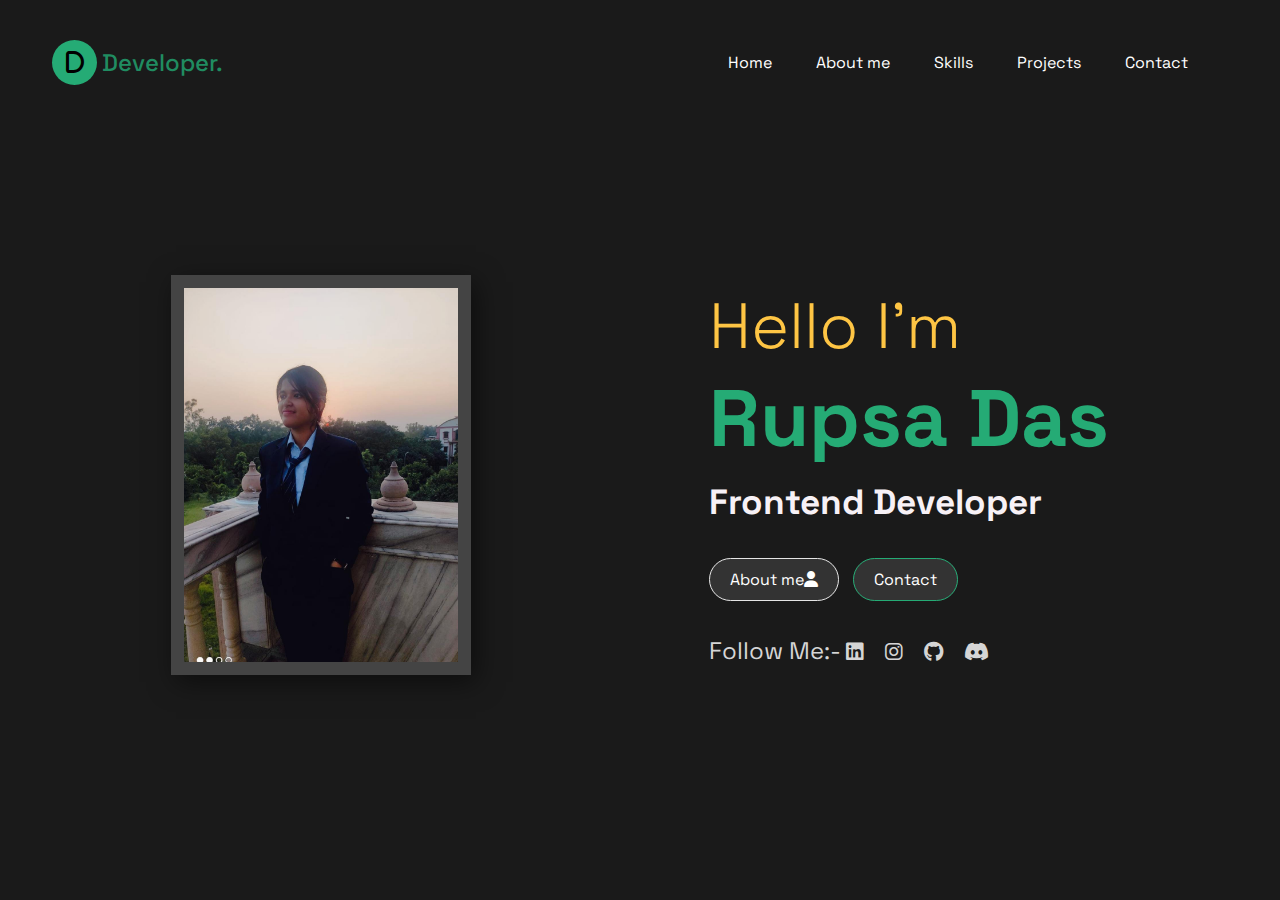
<file: Portfolio/index.html>
<!DOCTYPE html>
<html lang="en">
<head>
    <meta charset="UTF-8">
    <meta http-equiv="X-UA-Compatible" content="IE=edge">
    <meta name="viewport" content="width=device-width, initial-scale=1.0">
    <title>Portfolio</title>
    <link rel="stylesheet" href="style.css">
    <link rel="stylesheet" href="https://cdnjs.cloudflare.com/ajax/libs/font-awesome/6.4.0/css/all.min.css"/>
    <link rel="preconnect" href="https://fonts.googleapis.com">
    <link rel="preconnect" href="https://fonts.gstatic.com" crossorigin>
    <link href="https://fonts.googleapis.com/css2?family=Space+Grotesk:wght@400;500;600;700&display=swap" rel="stylesheet">
</head>
<body>
    <div class="hero-header">
        <div class="wrapper">
            <header>
                <div class="logo">
                    <i class="fa-solid fa-d"></i>
                    <div class="logo-text">Developer.</div>
                </div>
                <nav>
                    <div class="togglebtn">
                        <span></span>
                        <span></span>
                        <span></span>
                    </div>
                    <ul class="navlinks">
                        <li><a href="#">Home</a></li>
                        <li><a href="#">About me</a></li>
                        <li><a href="#">Skills</a></li>
                        <li><a href="#">Projects</a></li>
                        <li><a href="#">Contact</a></li>
                    </ul>
                </nav>
            </header>
            <!-- Navbar Section End -->
            <!-- Content section start -->
            <div class="container">
                <div class="hero-pic">
                    <img src="images/profilepic.jpg" alt="profile pic">
                </div>
                <div class="hero-text">
                    <h3>Hello I'm</h3>
                    <h1>Rupsa Das</h1>
                    <h4>Frontend Developer</h4>
                    <div class="btn-group">
                        <a href="#" class="btn">About me<i class="fa-solid fa-user"></i></a>
                        <a href="#" class="btn active">Contact</a>
                    </div>
                    <div class="social">
                        <p>Follow Me:-
                            <a href="#"><i class="fa-brands fa-linkedin"></i></a>
                            <a href="#"><i class="fa-brands fa-instagram"></i></a>
                            <a href="#"><i class="fa-brands fa-github"></i></a>
                            <a href="#"><i class="fa-brands fa-discord"></i></a>
                        </p>   
                    </div>
                </div>
            </div>
            <!-- Content section end -->
        </div>
    </div>
</body>
</html>
</file>
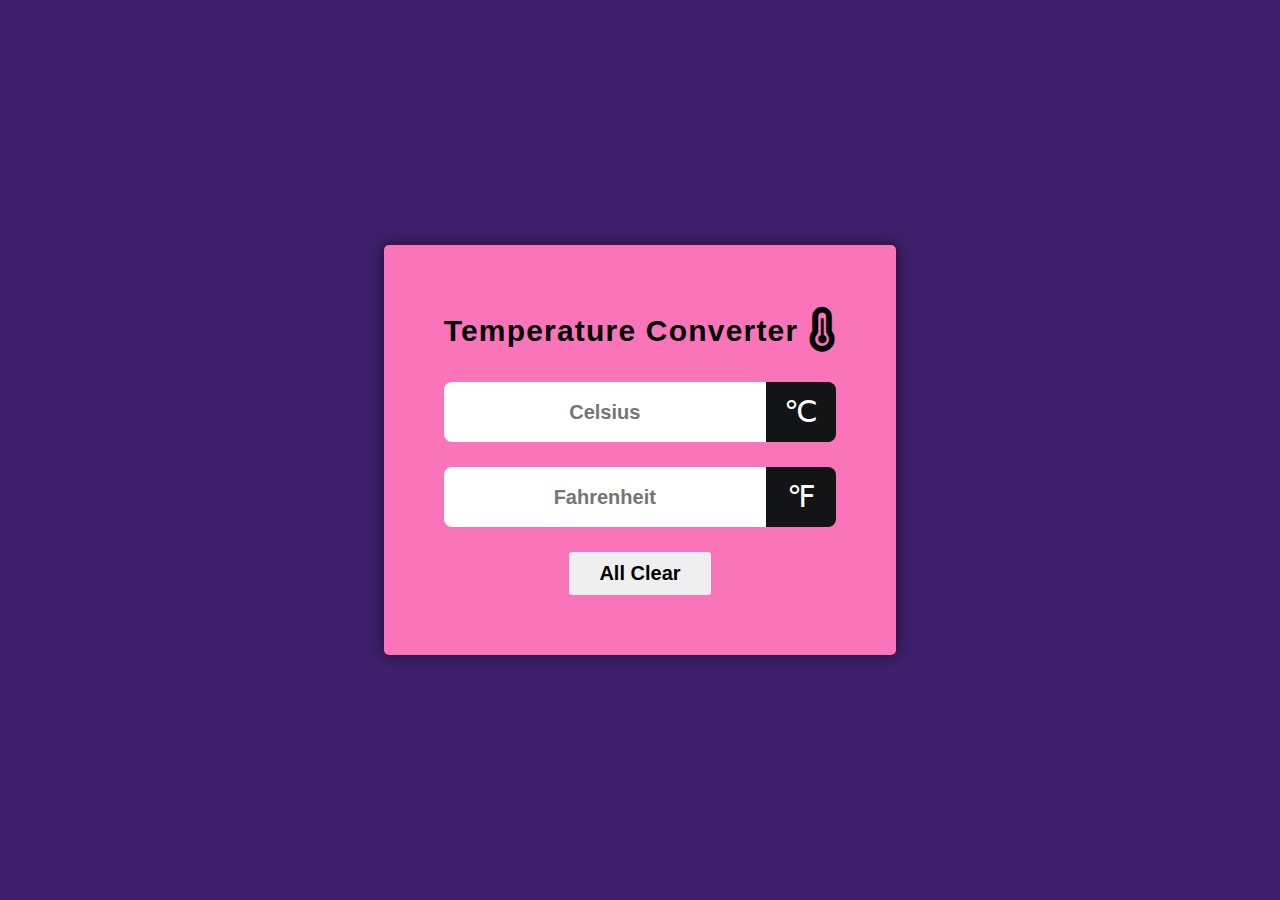
<file: temperatureConvertor/index.html>
<!DOCTYPE html>
<html lang="en">
<head>
    <meta charset="UTF-8">
    <meta http-equiv="X-UA-Compatible" content="IE=edge">
    <meta name="viewport" content="width=device-width, initial-scale=1.0">
    <title>Temperature Convertor</title>
    <script src="script.js" defer></script>
    <link href="style.css" rel="stylesheet">
    <link rel="stylesheet" href="https://cdnjs.cloudflare.com/ajax/libs/font-awesome/6.2.0/css/all.min.css"/>   
</head>
<body>

<div class="container">

        <div class="title">
            <h1>Temperature Converter</h1>
            <span class="Temperature-icon"><i class="fa-solid fa-temperature-three-quarters"></i></span>
        </div>

        <div id="celsius">
            <input type="number" name="" placeholder="Celsius">
            <span class="icon">&#8451</span>
        </div>
        <div id="fahrenheit">
            <input type="number" name="" placeholder="Fahrenheit">
            <span class="icon">&#8457</span>
        </div>
        <div class="button">
            <button>All Clear</button>
        </div>

    </div>
</body>
</html>
</file>
<file: Portfolio/style.css>
*{
    margin: 0;
    padding: 0;
    box-sizing: border-box;
    text-decoration: none;
    scroll-behavior: smooth;
    scroll-padding-top: 3rem;
    font-family: 'Space Grotesk', sans-serif;;
}

body{
    background-color: #F1AFD4;
    /* background-color: #242424; */
    overflow-x: hidden;
}
.hero-header{
    width: 100%;
    height: 100%;
    min-height:100vh;
    background-color: #1a1a1a;
}
.wrapper{
    width: 1280px;
    max-width: 95%;
    margin: 0 auto;
    padding: 0 20px;
}
header{
    padding: 40px 0 30px;
    display: flex;
    justify-content: space-between;
    align-items: center;
    flex-wrap: wrap;
}
.logo{
    display: inline-flex;
    justify-content: center;
    align-items: center;
    font-family: 'Space Grotesk', sans-serif;
}
.logo i{
    height: 45px;
    width: 45px;
    background-color: #25ab75;
    border-radius: 50%;
    color: black;
    font-weight: 700;
    font-size: 1.5rem;
    padding: 10px;
    margin-right: 5px;
    cursor: pointer;
    text-align: center;
}
.logo .logo-text{
    font-size: 24px;
    font-weight: 500;
    color:#208c61;
}
nav .togglebtn{
    width:35px;
    height: 35px;
    position: absolute;
    top: 45px;
    right: 3%;
    z-index:5;
    cursor: pointer;
    display: none;
}
nav .togglebtn span{
    display: block;
    background-color: #007ced;
    margin: 5px 0px;
    width: 100%;
    height: 3px;
    transition: 0.3s;
    transition-property: transform,opacity;
}
nav .navlinks{
    list-style-type: none;
}
nav .navlinks li{
    display: inline-block;
}
nav .navlinks li a{
    color: #fff;
    margin-right: 2.5rem;
}
nav .navlinks li a:hover{
    text-decoration:underline;
    color: #208c61;
}
.container{
    display: flex;
    justify-content: space-around;
    align-items: center;
    height: 80vh;
    /* padding-top: 4rem;
    padding-bottom: 10rem; */
    /* border: 1px solid #208c61; */
}
.container .hero-pic{
    width: 300px;
    height: 400px;
    overflow: hidden;
    border:13px solid #444;
    box-shadow: 5px 7px 25px rgba(0,0,0,0.5);
}
.hero-pic img{
    height: 100%;
    width: 100%;
    transition: 0.5s;
}
.hero-pic img:hover{
    transform:scale(1.2);
}
.hero-text{
    max-width: 600px;
    display: flex;
    flex-direction: column;
}
.hero-text h3{
    font-size: 4rem;
    color: #fec544;
    /* color: #007ced; */
    font-weight: 100;
}
.hero-text h1{
    color: #25ab75;
    font-size: 5rem;
    margin-bottom: 10px;
}
.hero-text h4{
    color: #f7f1f6;
    font-size: 2.2rem;
}
.btn-group{
    margin: 45px 0;

}
.btn-group .btn{
    border-color:#d5d5d5 ;
    color: #fff;
    background-color: #333;
    padding: 10px 20px;
    margin: 5px 0;
    margin-right: 10px;
    border-radius: 30px;
    border: 1px solid #e5e5e5;
}
.btn.active{
    border-color: #25ab75;
}
.hero-text .social p{
    font-size: 1.5rem;
    color: #d5d5d5;
}
.hero-text .social i{
    color: #d5d5d5;
    font-size: 20px;
    margin-right: 15px;
    transition: 0.5s;
}
.hero-text .social i:hover{
    color:#007ced;
}
/* Responsive design and displaying navbar for small screen */
@media(max-width:930px)
{
    nav.togglebtn{
        display: initial;
    }
    /* for toggle button */
    .click{
        top:45px;
    }
    .click span{
        position: absolute;
        margin-top: 12px;
    }
    .click span:first-child{
        transform: rotate(-40deg);
    }
    .click span:nth-child(2){
        opacity: 0;
        margin: 0;
    }
    .click span:last-child{
        transform: rotate(45deg);
        top:0;
    }
    nav .navlinks{
        position: absolute;
        top: 110px;
        right: 0;
        bottom: 0;
        width: 60%;
        height: 100vh;
        background-color: #222;
        z-index: 3;
        box-shadow: 5px 13px 30px rgba(0,0,0,0.1);
        transition: 0.5s;
        padding: 25px 0px;
    }
    nav .navlinks li a{
        display: block;
        margin-bottom:15px ;
        text-align: center;
    }
    nav.navlinks.open{
        right: 0;
    }
}
@media(max-width:768px)
{
    .container{
        flex-direction: column;
        padding-top: 2rem;
    }
    .hero-text{
        padding: 40px 0px;
    }
}
.containerr{
    display: flex;
    justify-content: space-around;
    align-items: center;
    height: 80vh;
    /* padding-top: 4rem;
    padding-bottom: 10rem; */
    padding-left:100px;
    padding-right:200px;
    color: #e5e5e5;
    border: 1px solid #208c61;
}
.hero-text2{
    max-width: 600px;
    display: flex;
    flex-direction: column;
    align-items: flex-start;
    justify-content: center;
}
.container.hero-text2 h3{
    font-size: 10rem;
    text-transform:capitalize;
    font-weight: 500;
    letter-spacing: 1px;
    color: #e5e5e5;
}
</file>
<file: temperatureConvertor/style.css>
*{
    margin: 0;
    padding: 0;
    box-sizing: border-box;
}

body{
    display: flex;
    justify-content: center;
    align-items: center;
    min-height: 100vh;
    
    background-color: #3F206D;
}

.container{
    max-width: 700px;
    background: #FA74BA;
    border-radius: 5px;
    box-shadow: 0px 0px 15px 3px rgba(0,0,0,0.4);
    font-family: sans-serif;
    padding: 60px;
}

.title{
    display: flex;
    justify-content: center;
    align-items: center;
    flex-wrap: wrap-reverse;
    gap: 10px;
}

.Temperature-icon{
    font-size: 45px;
    color: #000;
}

h1{
    color: #000;
    letter-spacing: 1.2px;
    font-size: 30px;
}

#celsius, #fahrenheit{
    display: flex;
    justify-content: center;
    align-items: center;
    margin-top: 25px;
}

input{
    flex: 5;
    height: 60px;
    font-size: 20px;
    font-weight: 600;
    text-align: center;
    border: none;
    outline: none;
    border-radius: 8px 0 0 8px;
    padding: 0 10px;
}


/* for chrome, safari, Edge, Opera */
input::-webkit-outer-spin-button,
input::-webkit-inner-spin-button{
    -webkit-appearance: none;
}


.icon{
    flex: 1;
    height: 60px;
    line-height: 60px;
    padding: 0 5px;
    text-align: center;
    font-size: 30px;
    background: #131415;
    color: #fff;
    border-radius: 0 8px 8px 0;
}


.button{
    margin-top: 25px;
    text-align: center;
}


.button button{
    border: none;
    outline: none;
    padding: 10px 30px;
    font-size: 20px;
    font-weight: 600;
    border-radius: 3px;
    cursor: pointer;
    transition: 0.3s;
}

.button button:hover{
    background: #000;
    color: #fff;
}
</file>
